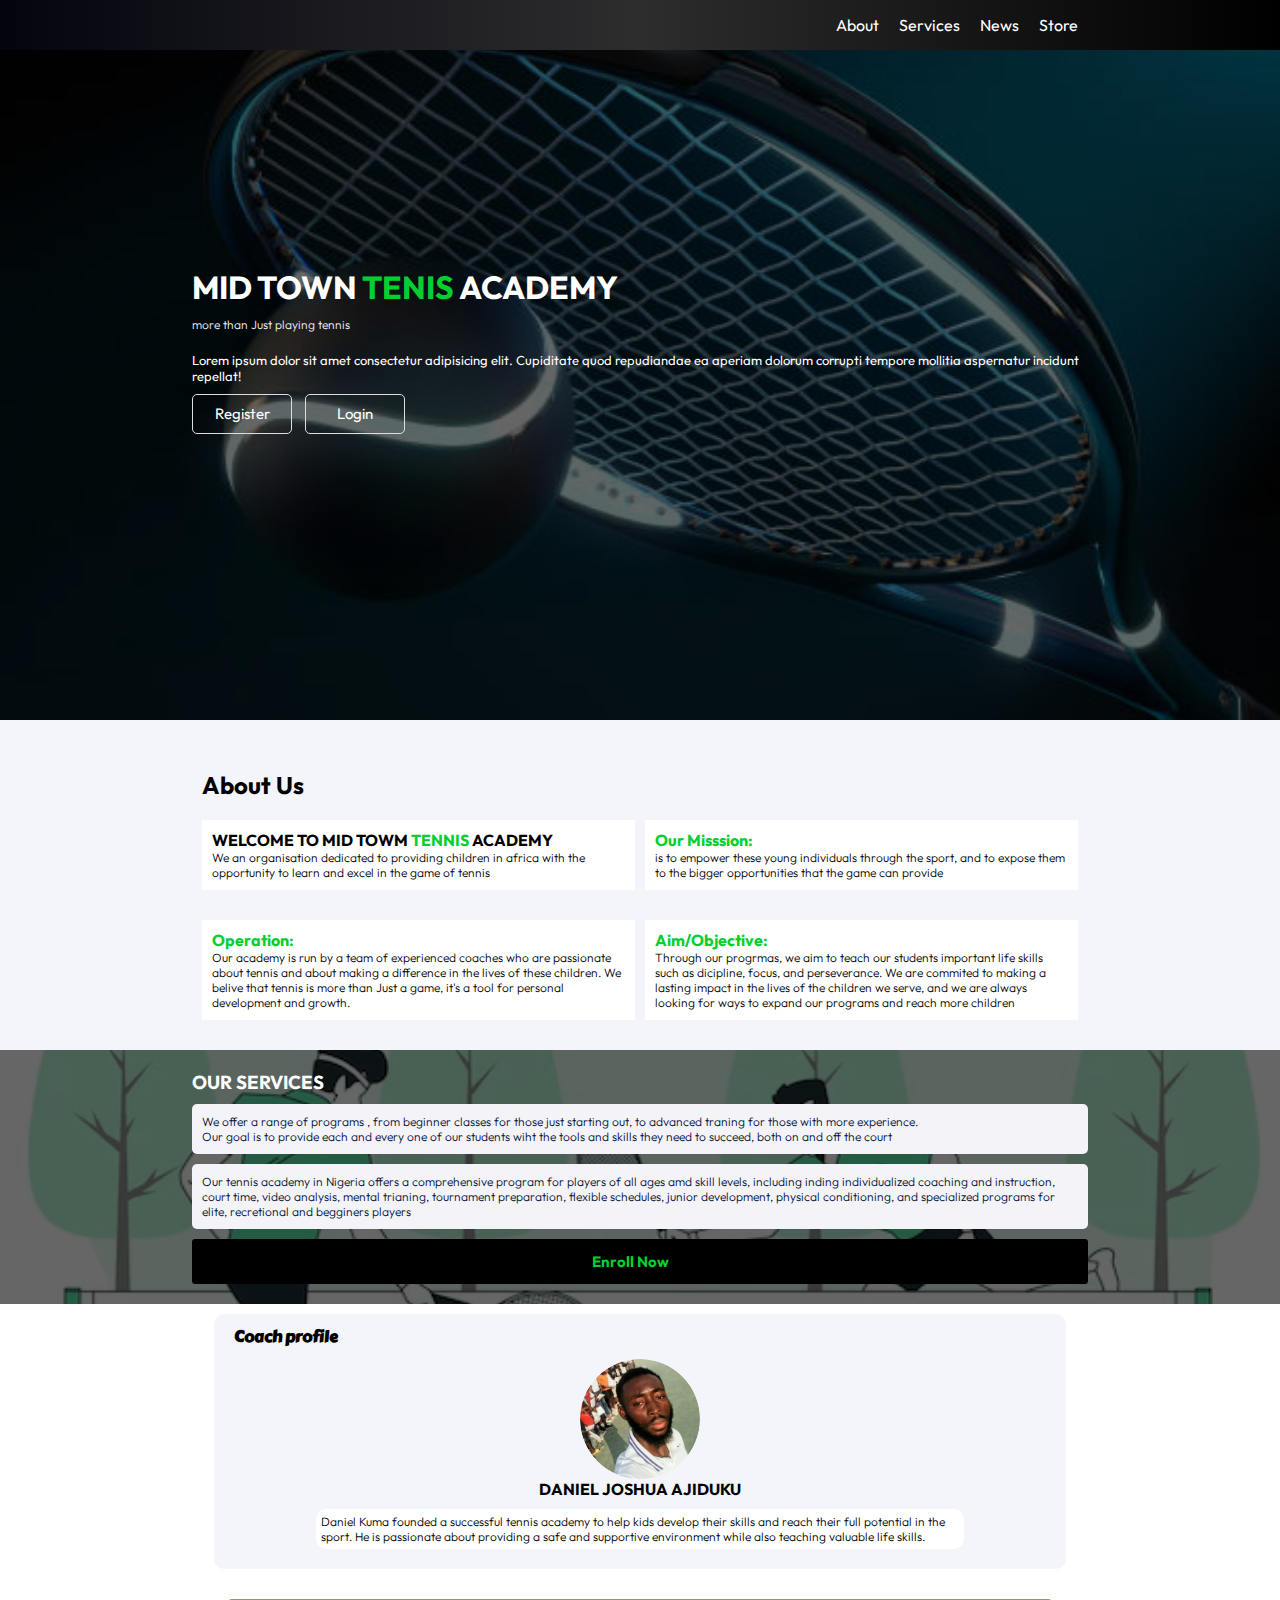
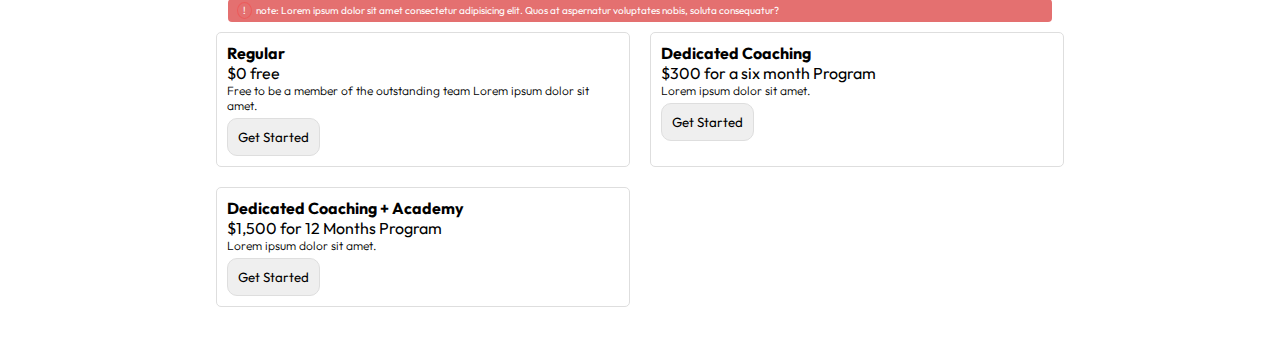
<file: index.html>
<!DOCTYPE html>
<html lang="en">
<head>
    <meta charset="UTF-8">
    <meta http-equiv="X-UA-Compatible" content="IE=edge">
    <meta name="viewport" content="width=device-width, initial-scale=1.0">
    <link rel="stylesheet" href="https://cdnjs.cloudflare.com/ajax/libs/font-awesome/6.3.0/css/all.min.css" integrity="sha512-SzlrxWUlpfuzQ+pcUCosxcglQRNAq/DZjVsC0lE40xsADsfeQoEypE+enwcOiGjk/bSuGGKHEyjSoQ1zVisanQ==" crossorigin="anonymous" referrerpolicy="no-referrer" />
    <link rel="icon" type="image/png" href="./favicon-32x32.png"/>
    <link rel="stylesheet" href="./css/main.css">
    <title>tennis</title>
</head>
<body>

  <section class="nav">
    <div>
      <a href="#section_1">
      <i class="fa-solid fa-baseball"></i>        
      </a>

    </div>
    <div>
      <ul>
        <li><a href="#about">About</a></li>
        <li><a href="#services">Services</a></li>
        <li><a href="./pages/blog.html">News</a></li>
        <li><a href="./pages/store.html">Store</a></li>
      </ul>
    </div>
  </section>

  <section class="section-1" id="section_1">
    <div class="container">
      <div>
        <h1 class="upper-case tx-white">Mid town <span class="tx-green">tenis</span> Academy
        </h1>
      </div>
      <!-- // -->
      <div class="vat-margin">
        <p class="tx-grey small-font">more than Just playing tennis</p>
      </div>
      <!-- // -->
      <div class="action-card"> 
        <p class="mini-font tx-white">
          Lorem ipsum dolor sit amet consectetur adipisicing elit. Cupiditate quod repudiandae ea aperiam dolorum corrupti tempore mollitia aspernatur incidunt repellat!
        </p>
        <a href="./logs/register.html">
          <button class="btn">Register</button>
        </a>
        <a href="./logs/login.html" class="hor-margin">
          <button class="btn">Login</button>
        </a>
      </div>
    </div>
  </section>
  
  <section class="about" id="about">
    <div class="container">
      <h2 class="">About Us</h2>
        <div class="ghost-container vat-margin" id="">
          <div class="ghost-card">
            <h4 class="upper-case">Welcome to mid towm <span class="tx-green">tennis</span> academy</h4>
            <p class="small-font">We an organisation dedicated to providing children in africa with the opportunity to learn and excel in the game of tennis</p>
          </div>
          <!--  -->
          <div class="ghost-card">
            <h4 class="tx-green">Our Misssion:</h4>
            <p class="small-font">
              is to empower these young individuals through the sport, and to expose them to the bigger opportunities that the game can provide
            </p>
          </div>
          <!--  -->
          <div class="ghost-card">
            <h4 class="tx-green">Operation:</h4>
            <p class="small-font">
              Our academy is run by a team of experienced coaches who are passionate about tennis and about making a difference in the lives of these children.
              We belive that tennis is more than Just a game, it's a tool for personal development and growth.
            </p>
          </div>
          <!--  -->
          <div class="ghost-card">
            <h4 class="tx-green">Aim/Objective:</h4>
            <p class="small-font">
              Through our progrmas, we aim to teach our students important life skills such as dicipline, focus, and perseverance. We are commited to making a lasting impact in the lives of the children we serve, and we are always looking for ways to expand our programs and reach more children
            </p>
          </div>
          <!-- <div class="ghost-card">
            <div class="mini-img">
              <img src="./img/tennis_1.avif" alt="">
            </div>
          </div> -->
        </div>
    </div>
  </section>

  <section class="services" id="services">
    <div class="container">
      <div class="display-flex">
        <h3 class="upper-case tx-white">Our Services</h3>
        <i class="fa-solid fa-table-tennips-addle-ball hor-margin"></i>
      </div>
      <div class="small-font">
        <div class="long-card">
          <p>We offer a range of programs , from beginner classes for those just starting out, to advanced traning for those with more experience.</p>
          <p>Our goal is to provide each and every one of our students wiht the tools and skills they need to succeed, both on and off the court</p>
        </div>
        <!-- 0 -->
        <div class="long-card">
          <p>Our tennis academy in Nigeria offers a comprehensive program for players of all ages amd skill levels, including inding individualized coaching and instruction, court time, video analysis, mental trianing, tournament preparation, flexible schedules, junior development, physical conditioning, and specialized programs for elite, recretional and begginers players </p>
        </div>
        <div>
          <a href="./logs/register.html"> 
           <button class="btn-long">
              <span class="tx-green bottom-green"> Enroll Now</span>
              <i class="fa-solid fa-baseball tx-green hor-margin"></i>
           </button> 
          </a> 
          
        </div>
      </div>
    </div>
  </section>

  <!-- Founder Profile -->

  <section class="profiles">
    <div class="container">
 
      <div class="profile-card-div">
        <!--  -->  
        <h4 class="carter">Coach profile</h4>
        <div class="profile-card"> 
          <div class="profile-card-img">
            <img src="images/founder.jpg" alt="">
          </div>     
          <div class="">
            <h4>DANIEL JOSHUA AJIDUKU</h4>    
          </div>  
        </div>

        <div class="profile-card-text">     
          <p class="small-font">
            Daniel Kuma founded a successful tennis academy to help kids develop their skills and reach their full potential in the sport. He is passionate about providing a safe and supportive environment while also teaching valuable life skills.</p>
        </div>
      </div>
    </div>
  </section>
  

  <section class="enroll-plans">
    <div class="">
      <div class="container">
        <!--  -->
        <div class="long-card-danger">
          <div class="tiny-font">
            <span class="danger">!</span>note: Lorem ipsum dolor sit amet consectetur adipisicing elit. Quos at aspernatur voluptates nobis, soluta consequatur?
          </div>
        </div>
        <!--  -->
        <!--  -->
        <div class="plan-card-div">

          <div class="plan-card">
            <div class="plan-card-text">
              <h4>Regular </h4>  
              <p>$0 free</p>
              <p class="small-font"> Free to be a member of the outstanding team Lorem ipsum dolor sit amet.</p>
            </div>
            <div class="plan-card-cta">
              <button>
                Get Started
              </button>
            </div> 
          </div>

          <!--  -->
          <div class="plan-card">          
            <div class="plan-card-text">
              <h4>Dedicated Coaching </h4>  
              <p>$300 for a six month Program</p>
              <p class="small-font">Lorem ipsum dolor sit amet.</p>
            </div>
            <div class="plan-card-cta">
              <button>
                Get Started
              </button>
            </div> 
          </div>

          <div class="plan-card">          
            <div class="plan-card-text">
              <h4>Dedicated Coaching + Academy</h4>  
              <p>$1,500 for 12 Months Program</p>
              <p class="small-font">Lorem ipsum dolor sit amet.</p>
            </div>
            <div class="plan-card-cta">
              <button>
                Get Started
              </button>
            </div> 
          </div>
         
        </div>
      </div>
    </div>
  </section>
  <!-- <h1>
        <i class="fa-solid fa-baseball"></i>
        <i class="fa-solid fa-table-tennips-addle-ball hor-margin"></i>

    </h1> -->
</body>
</html>
</file>
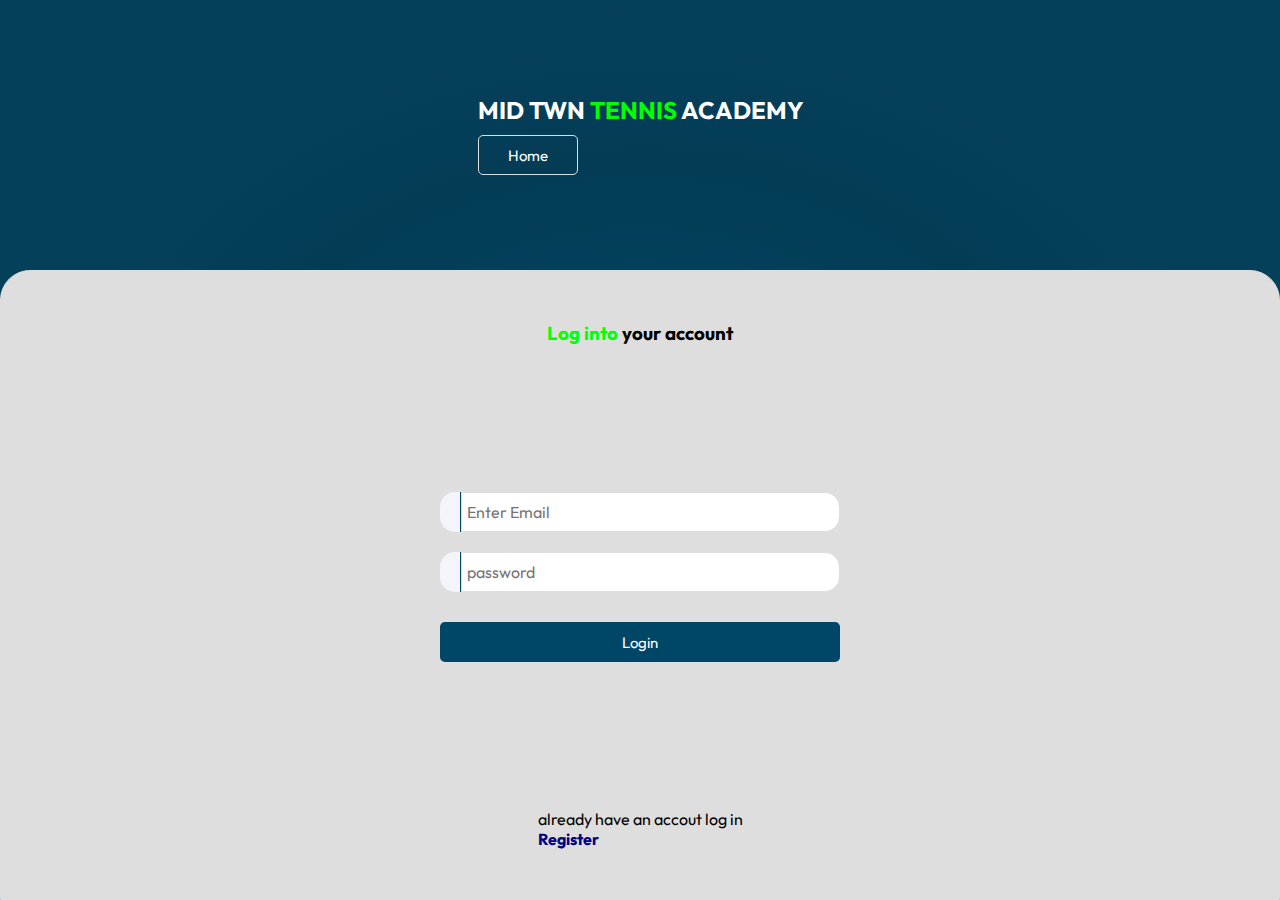
<file: logs/login.html>
<!DOCTYPE html>
<html lang="en">
<head>
    <meta charset="UTF-8">
    <meta http-equiv="X-UA-Compatible" content="IE=edge">
    <meta name="viewport" content="width=device-width, initial-scale=1.0">
    <link rel="stylesheet" href="https://cdnjs.cloudflare.com/ajax/libs/font-awesome/6.3.0/css/all.min.css" integrity="sha512-SzlrxWUlpfuzQ+pcUCosxcglQRNAq/DZjVsC0lE40xsADsfeQoEypE+enwcOiGjk/bSuGGKHEyjSoQ1zVisanQ==" crossorigin="anonymous" referrerpolicy="no-referrer" />
    <link rel="stylesheet" href="../css/logs.css">
    <title>Login</title>
</head>
<body>

    <section class="">
        <div class="container">
            <div class="big-card tx-white small-font">
                <div>
                  <h2 class="upper-case">Mid t<span class="tx-green"><i class="fa-solid fa-baseball"></i></span>wn <span class="tx-green">tennis</span> Academy</h2> 
                 
                  <a href="../index.html"><button class="btn-url"><i class="fa fa-home"></i> Home</button></a>
                </div>
                <!-- <div class="mini-img">
                    <img src="../img/tennis_5.avif" alt="">
                </div> -->
            </div>
            <!--  -->
            <div class="form-page">
                <h3 class="small-font"> <span class="tx-green">Log into</span> your account</h3>
                <form action="">
                  <div>
                    <label class="form-label" for=""><i class="fa-regular fa-envelope"></i></label>   
                    <input class="form-input" type="email" placeholder="Enter Email">
                  </div>
                  <div>
                    <label class="form-label" for=""><i class="fa-solid fa-lock"></i></label>   
                    <input class="form-input" type="password" placeholder="password">
                  </div>
                
                  <div>
                    <button class="btn">Login</button>
                  </div>
                </form>
                 <div class="cta-page">
                    <p>already have an accout log in </p>
                    <a href="./register.html">
                        <h4> <i class="fa fa-sign"></i> Register</h4>
                    </a>
                    
                </div>
            </div>

           
        </div>
    </section>


  <!-- <h1>
        <i class="fa-solid fa-baseball"></i>
        <i class="fa-solid fa-table-tennips-addle-ball hor-margin"></i>

    </h1> -->
</body>
</html>
</file>
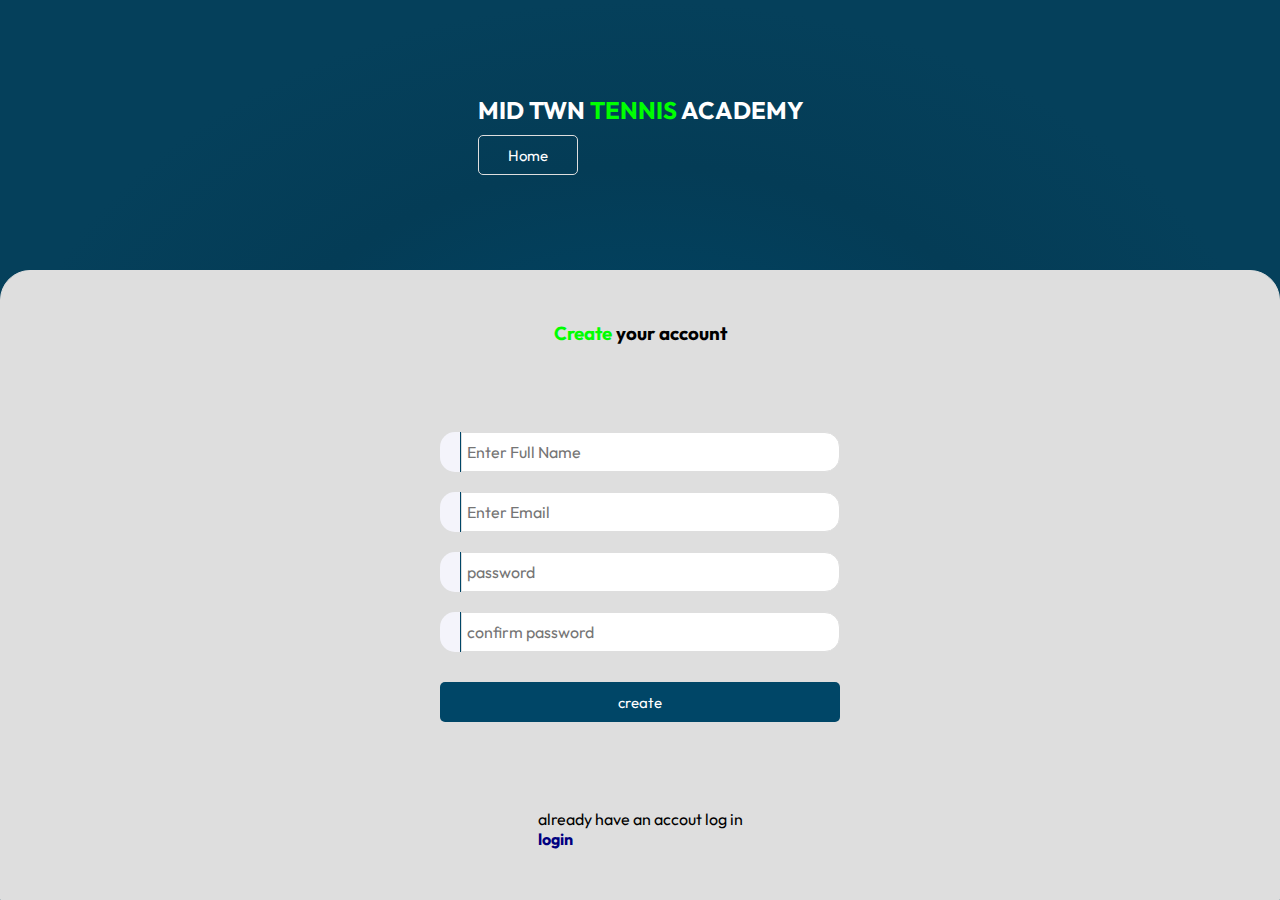
<file: logs/register.html>
<!DOCTYPE html>
<html lang="en">
<head>
    <meta charset="UTF-8">
    <meta http-equiv="X-UA-Compatible" content="IE=edge">
    <meta name="viewport" content="width=device-width, initial-scale=1.0">
    <link rel="stylesheet" href="https://cdnjs.cloudflare.com/ajax/libs/font-awesome/6.3.0/css/all.min.css" integrity="sha512-SzlrxWUlpfuzQ+pcUCosxcglQRNAq/DZjVsC0lE40xsADsfeQoEypE+enwcOiGjk/bSuGGKHEyjSoQ1zVisanQ==" crossorigin="anonymous" referrerpolicy="no-referrer" />
    <link rel="stylesheet" href="../css/logs.css">
    <title>Login</title>
</head>
<body>

    <section class="">
        <div class="container">
            <div class="big-card tx-white small-font">
                <div>
                  <h2 class="upper-case">Mid t<span class="tx-green"><i class="fa-solid fa-baseball"></i></span>wn <span class="tx-green">tennis</span> Academy</h2> 
                 
                  <a href="../index.html"><button class="btn-url"><i class="fa fa-home"></i> Home</button></a>
                </div>
                <!-- <div class="mini-img">
                    <img src="../img/tennis_5.avif" alt="">
                </div> -->
            </div>
            <!--  -->
            <div class="form-page">
                <h3> <span class="tx-green small-font">Create</span> your account</h3>
                <form action="">
                  <div>
                    <label class="form-label" for=""><i class="fa-solid fa-user-pen"></i></label>   
                    <input type="text" class="form-input" placeholder="Enter Full Name">
                  </div>
                  <div>
                    <label class="form-label" for=""><i class="fa-regular fa-envelope"></i></label>   
                    <input class="form-input" type="email" placeholder="Enter Email">
                  </div>
                  <div>
                    <label class="form-label" for=""><i class="fa-solid fa-lock"></i></label>   
                    <input class="form-input" type="password" placeholder="password">
                  </div>
                  <div>
                    <label class="form-label" for=""><i class="fa-solid fa-lock"></i></label>   
                    <input class="form-input" type="password" placeholder="confirm password">
                  </div>
                  <div>
                    <button class="btn">create</button>
                  </div>
                </form>
                 <div class="cta-page">
                    <p>already have an accout log in </p>
                    <a href="./login.html">
                        <h4> <i class="fa fa-sign"></i> login</h4>
                    </a>
                    
                </div>
            </div>

           
        </div>
    </section>


  <!-- <h1>
        <i class="fa-solid fa-baseball"></i>
        <i class="fa-solid fa-table-tennips-addle-ball hor-margin"></i>

    </h1> -->
</body>
</html>
</file>
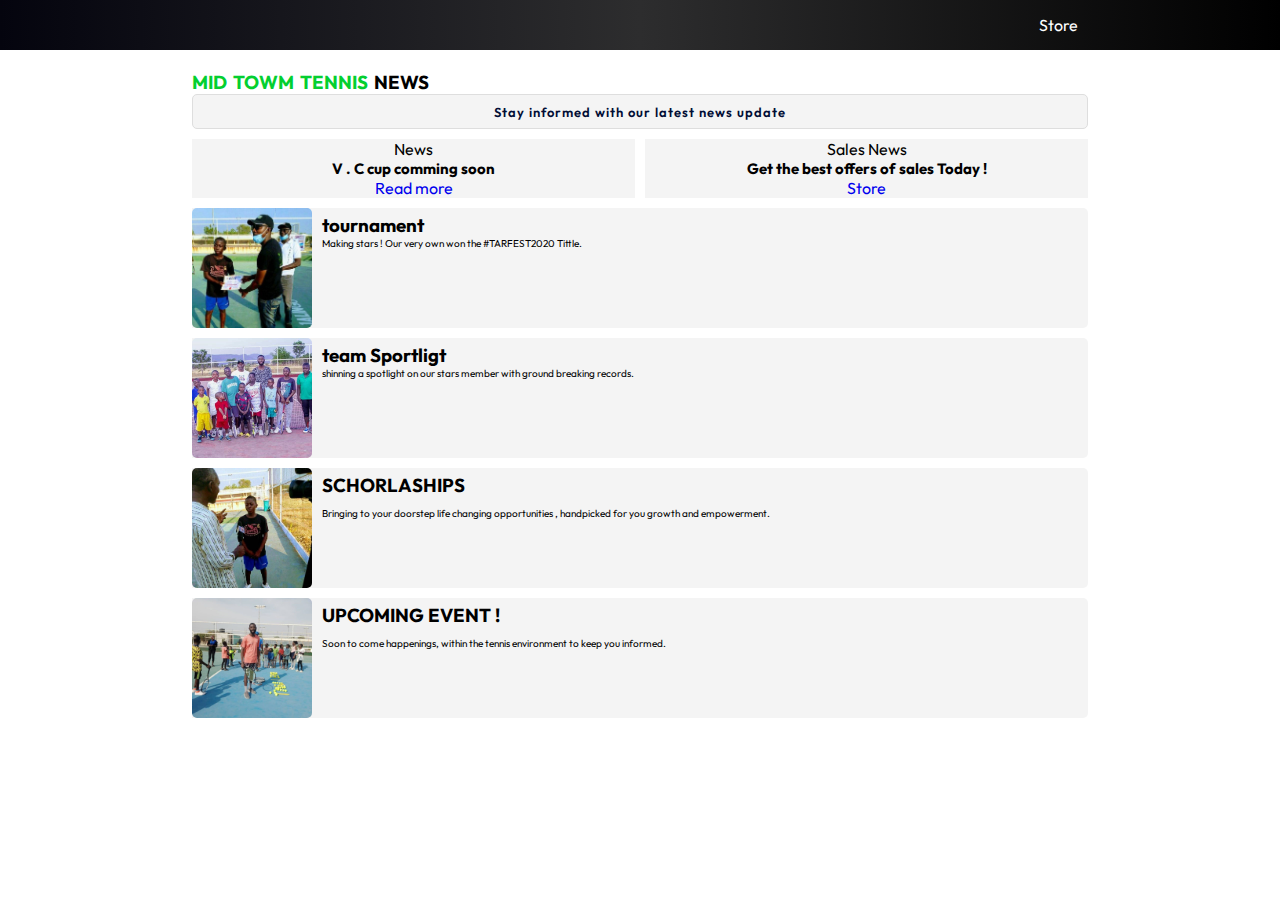
<file: pages/blog.html>
<!DOCTYPE html>
<html lang="en">
<head>
    <meta charset="UTF-8">
    <meta http-equiv="X-UA-Compatible" content="IE=edge">
    <meta name="viewport" content="width=device-width, initial-scale=1.0">
    <link rel="stylesheet" href="https://cdnjs.cloudflare.com/ajax/libs/font-awesome/6.3.0/css/all.min.css" integrity="sha512-SzlrxWUlpfuzQ+pcUCosxcglQRNAq/DZjVsC0lE40xsADsfeQoEypE+enwcOiGjk/bSuGGKHEyjSoQ1zVisanQ==" crossorigin="anonymous" referrerpolicy="no-referrer" />
    <link rel="icon" type="image/png" href="../favicon-32x32.png"/>
    <link rel="stylesheet" href="../css/main.css">
    <title>tennis</title>
</head>
<body>

  <section class="nav">
    <div>
      <a href="../index.html">
      <i class="fa-solid fa-baseball"></i>        
      </a>

    </div>
    <div>
      <ul>
        <li><a href="./store.html">Store</a></li>
      </ul>
    </div>
  </section>

  <section class="margin-top">
    <div class="container">
      <h3 class="upper-case tx-spacing"><span class="tx-green">Mid towm tennis</span> news</h3>
      <p class="sub-text">
        Stay informed with our latest news update
      </p>
    </div>
  </section>

  <section class="">

  </section>

  <section class="gallery" id="">
    <div class="container">

     <div class="grid-boxes vat-margin">
        <div class="box-card">
          <p>News</p>
          <p class="midi-font">V . C cup comming soon</p>
          <a href="#" class="open-link">Read more</a>
        </div>
        <div class="box-card">
          <p>Sales News</p>
          <p class="midi-font">Get the best offers of sales Today !</p>
          <a href="store" class="open-link">Store</a>
        </div>
     </div> 
     
     <div class="gallery-card-div">

        <div class="gallery-card">
            <div class="gallery-card-img">
                <img src="../images/award-1re1.jpg" alt="">
            </div>
            <div class="gallery-card-text">
                <h3 class="upper-tx">tournament</h3>
                <p class="tiny-font">Making stars ! Our very own won the #TARFEST2020 Tittle.</p>
            </div>
        </div>
        <div class="gallery-card">
            <div class="gallery-card-img">
                <img src="../images/group-3-re.jpg" alt="">
            </div>
            <div class="gallery-card-text">
                <h3 class="upper-tx">team Sportligt</h3>
                <p class="tiny-font">
                  shinning a spotlight on our stars member with ground breaking records.</p>
            </div>
        </div>

        <div class="gallery-card">
            <div class="gallery-card-img">
                <img src="../images/img-10-sch.jpg" alt="">
            </div>
            <div class="gallery-card-text">
                <h3 class="upper-tx">SCHORLASHIPS</h3>
                <p class="tiny-font vat-margin">
                  Bringing to your doorstep life changing opportunities , handpicked for you growth and empowerment.</p>
            </div>
        </div>

        <div class="gallery-card">
            <div class="gallery-card-img">
                <img src="../images/dp-re.jpg" alt="">
            </div>
            <div class="gallery-card-text">
                <h3 class="upper-tx">UPCOMING EVENT ! </h3>
                <p class="tiny-font vat-margin">
                 
                  Soon to come happenings, within the tennis environment to keep you informed.</p>
            </div>
        </div>

     </div>
    </div>
  </section>
  

</body>
</html>
</file>
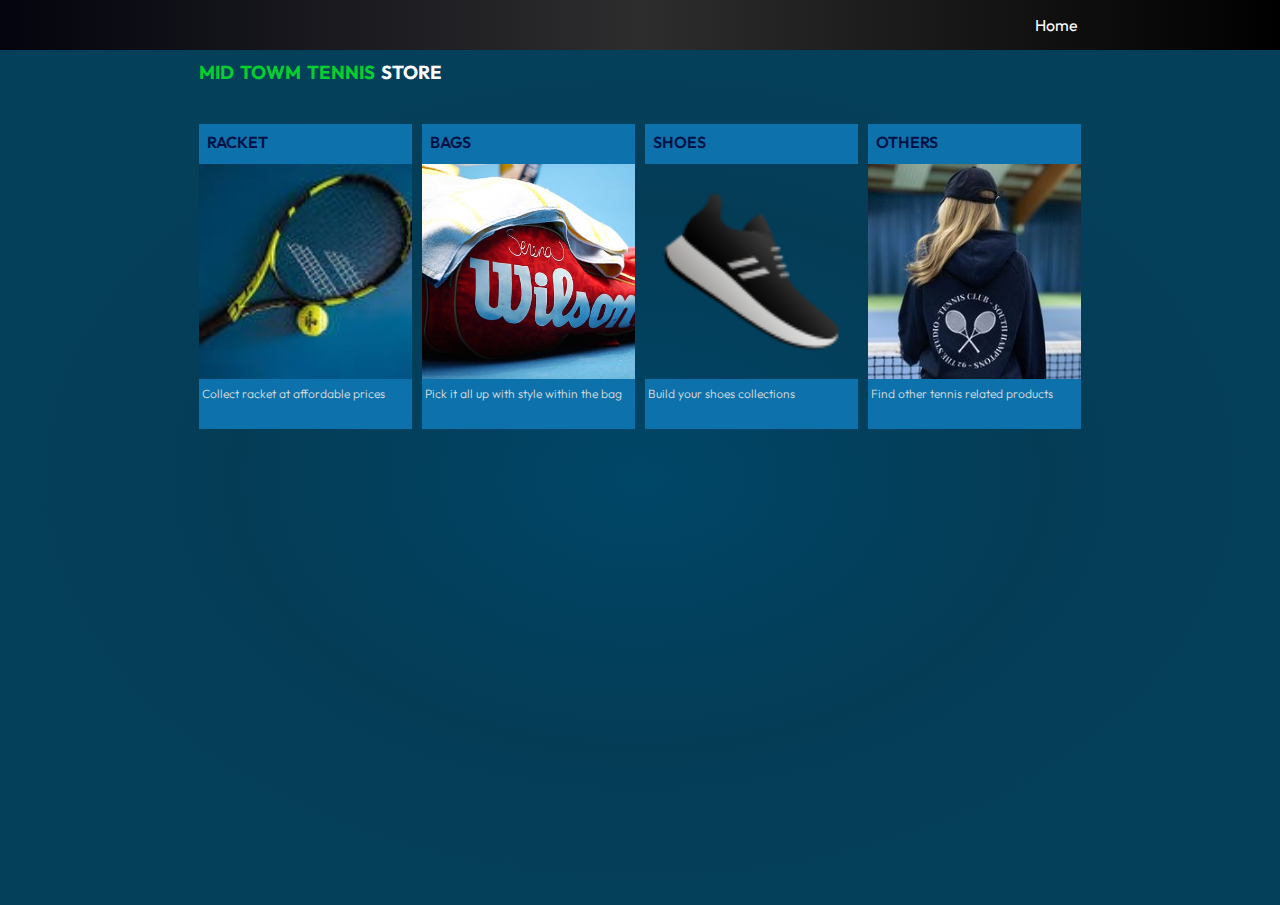
<file: pages/store.html>
<!DOCTYPE html>
<html lang="en">
<head>
    <meta charset="UTF-8">
    <meta http-equiv="X-UA-Compatible" content="IE=edge">
    <meta name="viewport" content="width=device-width, initial-scale=1.0">
    <link rel="stylesheet" href="https://cdnjs.cloudflare.com/ajax/libs/font-awesome/6.3.0/css/all.min.css" integrity="sha512-SzlrxWUlpfuzQ+pcUCosxcglQRNAq/DZjVsC0lE40xsADsfeQoEypE+enwcOiGjk/bSuGGKHEyjSoQ1zVisanQ==" crossorigin="anonymous" referrerpolicy="no-referrer" />
    <link rel="icon" type="image/png" href="../favicon-32x32.png"/>
    <link rel="stylesheet" href="../css/main.css">
    <title>tennis</title>
</head>
<body>

  <section class="nav">
    <div>
      <a href="../index.html">
      <i class="fa-solid fa-baseball"></i>        
      </a>

    </div>
    <div>
      <ul>
        <li><a href="../index.html">Home</a></li>
        <!-- <li><a href="#">Awards</a></li> -->
      </ul>
    </div>
  </section>

  <section class="store-section">
    <div class="container">
      <h3 class="upper-case tx-spacing"><span class="tx-green">Mid towm tennis</span> Store</h3>

      <div class="store-card-div">

        <div class="store-card">
            <div class="item-title">
                <span class="upper-case">
                    Racket
                </span>
            </div>
            <div class="item-img">
                <img src="../images/racket.jpg" alt="">
            </div>
            <div class="item-info">
                <span class="small-font">Collect racket at affordable prices</span>
            </div>
        </div>
        <div class="store-card">
            <div class="item-title">
                <span class="upper-case">
                    Bags
                </span>
            </div>
            <div class="item-img">
                <img src="../images/bag.jpg" alt="">
            </div>
            <div class="item-info">
                <span class="small-font">Pick it all up with style within the bag</span>
            </div>
        </div>
        <div class="store-card">
            <div class="item-title">
                <span class="upper-case">
                    Shoes
                </span>
            </div>
            <div class="item-img">
                <img src="../images/shoe.png" alt="">
            </div>
            <div class="item-info">
                <span class="small-font">Build your shoes collections</span>
            </div>
        </div>
        <div class="store-card">
            <div class="item-title">
                <span class="upper-case">
                    Others
                </span>
            </div>
            <div class="item-img">
                <img src="../images/others.jpg" alt="">
            </div>
            <div class="item-info">
                <span class="small-font">Find other tennis related products</span>
            </div>
        </div>
      </div>
    
    </div>
  </section>

  <section class="">

  </section>


  

</body>
</html>
</file>
<file: css/main.css>
@import url('https://fonts.googleapis.com/css2?family=Carter+One&family=Inter:wght@200;300;400;500;600&family=Outfit:wght@100;200;300;400;500;600&display=swap');

*{
    padding: 0;
    margin: 0;
    box-sizing: border-box;
    font-family: 'Outfit', 'Segoe UI', Tahoma, Geneva, Verdana, sans-serif;
}

html {
    scroll-behavior: smooth;
}

a{
    text-decoration: none;
}

.sub-text {
    padding: 5px;
    font-size: 13px;
    border-radius: 5px;
    background: #f4f4f4;
    font-weight: 600;
    display: flex;
    justify-content: center;
    align-items: center;
    height: 35px;
    border: 1px solid #dedede;
    cursor: pointer;
    letter-spacing: 1px;
    color: #010d35;
}


.margin-top {
    margin-top: 70px;
}

.tx-spacing {
    word-spacing: 2px;
}

.display-flex
 {
    display: flex;
    justify-content: space-between;
 }

.carter {
    font-family: 'Carter One';
}

.midi-font {
    font-size: 15px;
    font-weight: bold;
}

.small-font {
    font-size: 12px;
    font-weight: 300;
}

.tiny-font {
    font-size: 10px;
}


.upper-case {
    text-transform: uppercase;
}

.tx-white {
    color: #fff;
}

.tx-grey {
    color: #f4f4fb;
}

.tx-green {
    color: #04cf30;
    /* color: lime; */
    text-decoration: none;
}

.btn-long {
    width:100%;
    padding: 5px;
    height: 45px;
    font-size: 15px;
    font-weight: bold;
    border: none;
    background:#000;
    color: #f7f7f7;
    border-radius: 3px;
    display: flex;
    justify-content:center ;
    align-items: center;
}

.btn-long:hover{
    color: lime;
    border: 1px solid lime;
    background: rgb(0, 0, 10);
}

.btn{
    padding: 5px;
    height: 40px;
    border: 1px solid #dedede;
    border-radius: 5px;
    font-size: 15px;
    width: 100px;
    background: transparent;
    color: #fff;
    margin-top: 10px;
}

.btn:hover {
    border: 1px solid lime;
    color: lime;
}

.nav {
    display: flex;
    justify-content: space-between;
    position: absolute;
    position: fixed;
    top: 0;
    left: 0;
    width: 100%;
    align-items: center;
    padding: 0px 15%;
    background: linear-gradient(to right, rgb(4, 4, 14),rgb(45, 45, 46), black);    
    z-index: 50;
    height: 50px;
}

.nav ul {
    display: flex;
    list-style: none;
}

.nav ul li {
    margin: 10px;
    color: #fff;
}

.nav ul a {
    text-decoration: none;
    color: #fff;
}

.nav ul a:hover {
    color: lime;
    border-bottom: 1px solid lime;
}

.nav i {
    color: lime;
    font-size: 25px;
}

.display-flex {
    display: flex;
    justify-content: space-between;
    text-align: center;
    align-items: center;
}

.hor-margin {
    margin: 0 10px;
}

.vat-margin {
    margin: 10px 0;
}

.section-1{
    background-image: url('../images/5.jpg');
    /* background-image: url('../img/wallpaperflare.com_wallpaper\ \(44\).jpg'); */
    position: relative;
    background-position: center;
    background-size: cover;
    width: 100%;
    height: 80vh;
    display: flex;
    justify-content: center;
    align-items: center;
    z-index: 10;
    /* margin-top: 50px; */
 }
 .section-1::before {
    content: '';
    width: 100%;
    height: 100%;
    background-color: rgba(0, 0, 0, 0.6);
    position: absolute;
    top: 0;
    left: 0;
    z-index: -1;
 }


 .container {
    width: 70%;
    margin: auto;
 }

 .mini-font {
    font-size: 13px;
 }

 .action-card {  
    margin: 20px 0;
 }

 .action-card a {
    margin-top: 10px;
 }

.about {
    /* height: 100vh; */
    padding-top: 40px;
    background: #f4f4fb;
}

.ghost-container {
    display: grid;
    grid-template-columns: 1fr 1fr;
    gap: 10px;
}

.about .container {
/* box-shadow: 4px 4px 6px rgba(0, 0, 0, 0.3); */
    padding: 10px;
    /* margin-top: 10px; */
    border-radius: 5px;
    background-color: #f4f4fb;
}

.ghost-card {
    background: #fff;
    margin: 10px 0;
    padding: 10px;
}

.mini-img {
    width:100%;
    height: 250px;
}
img {
    width: 100%; 
    height: 100%;
}


.services {
    width: 100%;
    padding: 20px 0;
    background: #fff;
}


.services{
    background-image: url('../img/tennis_2.avif');
    position: relative;
    background-position: center;
    background-size: cover;
    width: 100%;
    /* height: 80vh; */
    display: flex;
    justify-content: center;
    align-items: center;
    z-index: 10;
    /* margin-top: 50px; */
 }
 .services::before {
    content: '';
    width: 100%;
    height: 100%;
    background-color: rgba(0, 0, 0, 0.6);
    position: absolute;
    top: 0;
    left: 0;
    z-index: -1;
 }


.long-card {
    padding: 10px;
    border-radius: 5px;
    background-color: #f3f3f8;
    color: #010d35;
    margin: 10px 0;
    
}

.form-cont {
    margin-top: 50px;
}
/*    - - - - - -profiles - - - - -    */
/*    - - - - - -profiles - - - - -    */
/*    - - - - - -profiles - - - - -    */

/* .profiles {
   
} */

.profile-card-div {
    /* border: 1px solid #111; */
    width: 95%;
    margin: 10px auto;
    padding: 10px 20px;
    background: #f4f4fb;
    border-radius: 10px;
}

.profile-card {
    margin-top: 10px;
    display: flex;
    flex-direction: column;
    justify-content: center;
    align-items: center;
}

.profile-card-text {

}
.profile-card-img {
    border-radius: 50%;
    overflow: hidden;
    width: 120px;
    height: 120px;
}
.profile-card img {
    border-radius: 50%;
}

.profile-card-text {
    padding:  3px 0;
    width: 80%;
    background: #fff;
    margin: 10px auto;
    border-radius: 10px;
    padding: 5px;
}

/*  - - - - - - Enroll Plans - - - - - */
/*  - - - - - - Enroll Plans - - - - - */
/*  - - - - - - Enroll Plans - - - - - */
.enroll-plans {
    width: 100%;
    background: #fff;
    padding: 20px;
    margin-top: 10px;
}

.danger {
    border-radius: 50%;
    padding: 1px 5px;
    margin: 4px;
    border: 1px solid rgb(236, 91, 91);
}

.long-card-danger {
    background: rgb(228, 112, 112);
    color: #fff;
    padding: 5px;
    border-radius: 4px;
    width: 95%;
    margin: auto;
}

.plan-card {
    border: 1px solid #dedede;
    padding: 10px;
    border-radius: 5px;
    margin: 10px;
}

.plan-card-div {
    display: grid;
    grid-template-columns: 1fr 1fr;
}
/*  - - - - - GALLERY - - - - - - */
/*  - - - - - GALLERY - - - - - - */
/*  - - - - - GALLERY - - - - - - */
.gallery {
    margin-top: 10px;
}

.gallery-card-div {
    display: grid;
    grid-template-columns: 1fr;
    gap: 10px;
}

.gallery-card {
    display: flex;
    background-color: #f4f4f4;
    border-radius:0 5px 5px 0;
}

.gallery-card-text {
    margin:  5px 10px;
    width: 70%;
}

.gallery-card-img {
    width: 120px;
    height: 120px;
}

.gallery-card-img img {
    border-radius: 5px;
}

.comming-competions {
    margin-top: 20px;
}

/*  - - - - - PLans - - - -  */
/*  - - - - - PLans - - - -  */
/*  - - - - - PLans - - - -  */

.plan-card button {
    padding: 10px;
    margin-top: 5px;
    border-radius: 10px;
    border: none;
    border: 1px solid #dedede;
}

.plan-card button:hover {
    border: 1px solid lime;
    color: limegreen;
}

/* - -  - - -Grid Boxes - - - - */
/* - -  - - -Grid Boxes - - - - */
/* - -  - - -Grid Boxes - - - - */

.grid-boxes {
    display: grid;
    grid-template-columns: 1fr 1fr;
    gap: 10px;
}

.box-card {
    /* border: 1px solid green; */
    text-align: center;
    background: #f4f4f4;
}

/*  - - - - store card - - - - */
/*  - - - - store card - - - - */
/*  - - - - store card - - - - */

.store-section {
    background: radial-gradient(50% 50% at 50% 50%, #004667 0%, #043C56 63.15%, #05405B 100%);
    height: 95vh;
    margin-top: 50px;
    color: #fff;
    padding: 10px;
}

.store-card-div {
    /* width: 80%; */
    margin:40px auto;
    display: grid;
    grid-template-columns: repeat(4, 1fr);
    gap: 10px;
}

.store-card {
    /* border: 1px solid navy; */
    width: 100%;
    
}

.item-img {
    width: 100%;
    height: 70%;
    /* width: 140px;
    height: 140px; */
}

.item-title {
    background:#0D72AB ;
    padding: 8px;
    color: #011146;
    font-weight: 600;
    height: 40px;
}

.item-info {
    background:#0D72AB ;
    padding: 3px;
    color: #dedede;
    height: 50px;
}

/*  */
@media(max-width:760px){
    .nav {
        padding: 0 5%;
    }
   .heading {
    width: 80%;
   }
   .small-font {
    font-size: 14px;
   } 
   .container {
    width: 80%;
    margin: auto;   
   }   
   .ghost-container {
    grid-template-columns: 1fr;
   }
   .mini-font {
        width: 100%;
    }
    .profile-card {
        height: 270px;
    }
    .profile-card-div {
        width: 80%;
    }
    .profile-card-img {
        height: 100px;
        width: 100px;   
    }
    /* gallery */
    .gallery-card-img {
    }

    /* - - - store - - - */
    .store-card-div {
        grid-template-columns: 1fr 1fr 1fr;
    }
    
} 

@media(max-width:550px){
    .small-font {
        font-size: 13px;
    } 
    .mini-font {
        font: 10px;
    }
    .heading {
        width: 90%;
    }
    .container {
        width: 95%;
    }   
    .section-1 {
        height: 60vh;
    }
    .mini-img {
        width:100%;
        height: 100%;
    }
    .profile-card {
        height: 150px;
    }
    /* --- */
    .gallery-card-img {
        /* width: 80px;
        height: 80px; */
    }
    /* .gallery-card-img img {
        width: 100%;
        height: 100%;
    } */
    .profile-card-div {
        width: 90%;
    }
    .profile-card-img {
        border-radius: 50%;
        padding: 5px;
        background: #f3f3f8;
        width: 80px;
        height: 80px;
    }
    .profile-card-img img {
        border-radius: 50%;
    }
    /* - - - gallery - - - */
    .gallery-card-text {
        margin: 5px;
    }
    /*  - -  store - -   */
    .store-card-div {
        grid-template-columns: 1fr 1fr;
        width: 80%;
        margin:20px auto;
        gap: 10px;

    }
    .store-card {
        margin: 10px 0;
    }
    .item-img {
        height: 60%;
    }
}
</file>
<file: css/logs.css>
@import url('https://fonts.googleapis.com/css2?family=Carter+One&family=Inter:wght@200;300;400;500;600&family=Outfit:wght@100;200;300;400;500;600&display=swap');

*{
    padding: 0;
    margin:0 ;
    box-sizing: border-box;
    font-family: 'Outfit', 'Segoe UI', Tahoma, Geneva, Verdana, sans-serif;
}

/* body {
    height: 100vh;
    background: radial-gradient(50% 50% at 50% 50%, #004667 0%, #043C56 63.15%, #05405B 100%);
    width: 100%;
} */

a{
    color: navy;
    text-decoration: none;
}

button a{
    text-decoration: none;
}

.form-input {
    padding: 5px;
    height: 40px;
    font-size: 16px;
    border: 1px solid #dedede;
    outline: none;
    border-radius:0 15px 15px 0;
    width: 100%;
}

.form-label {
    background: #f4f4fb;
    padding:7px 10px;
    display: flex;
    justify-content: center;
    align-items: center;
    text-align: center;
    height: 40px;
    border-radius: 15px 0 0 15px;
    font-size: 15px;
    border-right: 1px solid #004667;
}

.mini-img {
    width: 300px;
    border-radius: 40px;
}

img {
    width:100%;
    background: transparent;
}

.hor-margin {
    margin: 0 10px;
}

.vat-margin {
    margin: 10px 0;
}

.upper-case {
    text-transform: uppercase;
}

.tx-white {
    color: #fff;
}

.tx-grey {
    color: #f4f4fb;
}

.tx-green {
    color: lime;
}

.display-flex {
    display: flex;
    justify-content: space-between;
    text-align: center;
    align-items: center;
}

.container {
    height: 100vh;
    background: radial-gradient(50% 50% at 50% 50%, #004667 0%, #043C56 63.15%, #05405B 100%);
    width: 100%;    
    display: flex;
    flex-direction: column;
    justify-content: space-between;
    position: relative;
}

.form-page {
    position: absolute;
    bottom: 0;
    left: 0;
    border-radius: 30px 30px 0 0;
    width: 100%;
    height: 70vh;
    border: 1px solid #dedede;
    background: #dedede;
    padding: 50px 0;
    display: flex;
    flex-direction: column;
    justify-content: center;
    align-items: center;
    /* padding: ; */

}

form {
     width: 400px;
     margin: auto;
     /* align-items: center; */
}

form div {
    margin: 20px 0px;
    display: flex;
}

.btn{
    padding: 5px;
    height: 40px;
    border: none;
    border-radius: 5px;
    font-size: 15px;
    width: 100px;
    background:#004667;
    color: #fff;
    margin-top: 10px;
    width: 100%;
    cursor: pointer;
}

.btn:hover {
    border: none;
    color: lime;
}

.btn-url{
    padding: 5px;
    height: 40px;
    border: 1px solid #dedede;
    border-radius: 5px;
    font-size: 15px;
    width: 100px;
    background: transparent;
    color: #fff;
    cursor: pointer;
    margin-top: 10px;
}

.btn-url:hover {
    border: 1px solid lime;
    color: lime;
}

.big-card {
    display: flex;
    justify-content: center;
    align-items: center;
    height: 30vh;
}


@media(max-width:750px){
    form {
        width: 300px;
    }
    .big-card{
        padding-left:20px ;
    }
}


@media(max-width:550px){
    form {
        width: 300px;
        margin: auto;
    }
    .small-font {
        font-size: 13px;
    }
}
</file>
